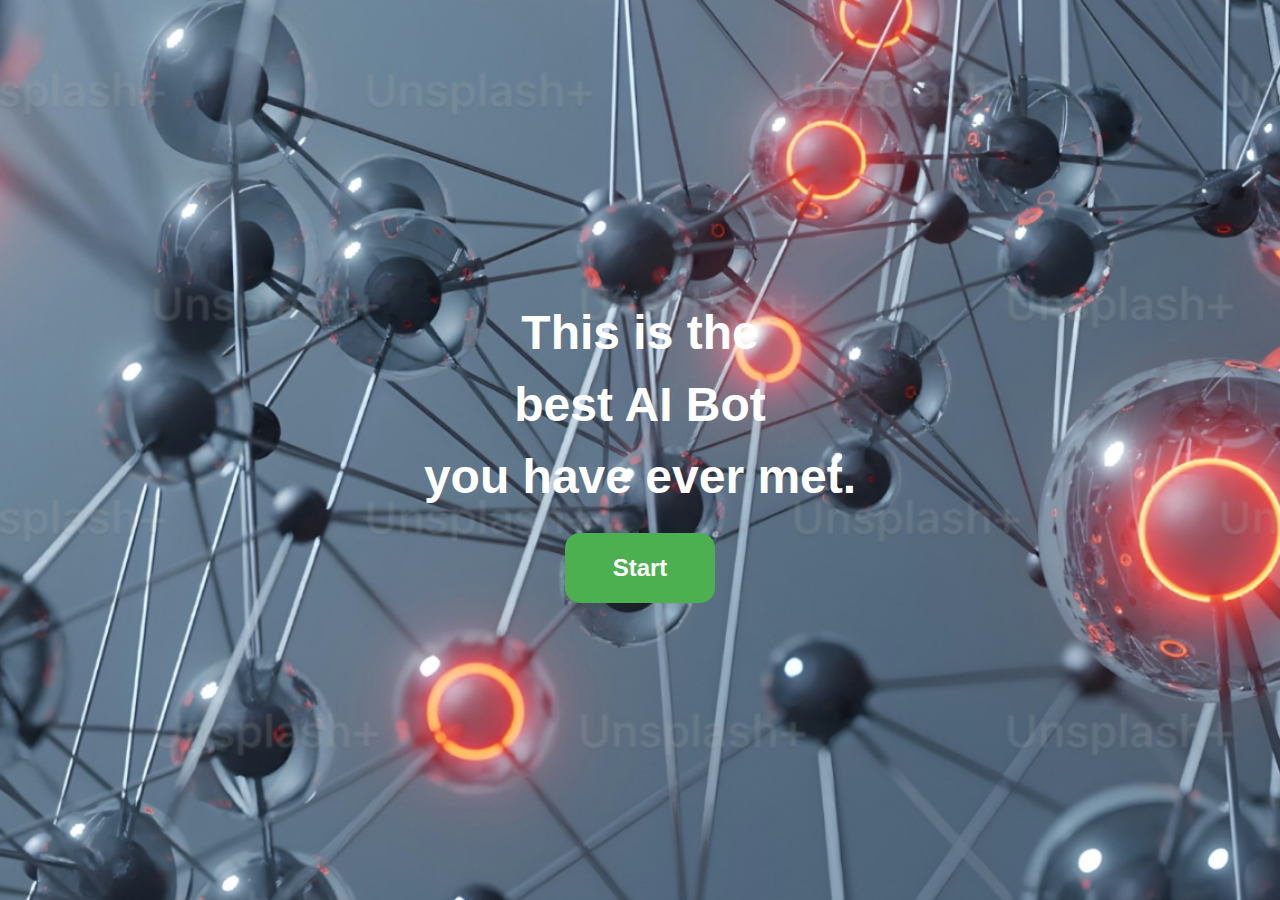
<file: chatHome.html>
<!DOCTYPE html>
<html lang="en">
<head>
    <meta charset="UTF-8">
    <meta name="viewport" content="width=device-width, initial-scale=1.0">
    <title>Document</title>
    <style>
        *{
            margin: 0;
            padding: 0;
            box-sizing: border-box;
        }
        body{
            font-family: Arial, sans-serif;
            background-color: #f4f4f4;
        }
        .chat-container{
            width: 100%;
            height: 100vh;
            display: flex;
            background-image: url("./public//Home\ Page\ _\ Chatbot-On\ click\'.png");
            background-size: cover;
            background-position: center;
        }
        .content {
            display: flex;
            align-items: center;
            flex-direction: column;
            justify-content: center;
            text-align: center;
            margin: auto;
            max-width: 800px;
            padding: 20px;
        }
        .chat-text {
            font-size: 3rem;
            font-weight: bolder;
            line-height: 1.5;
            color: #fff;
        }
        button {
            width: 150px;
            height: 70px;
            background-color: #4CAF50;
            color: #fff;
            text-align: center;
            font-size: 1.5rem;
            font-weight: bolder;
            border: none;
            border-radius: 15px;
            cursor: pointer;
            margin-top: 20px;
        }

        @media only screen and (max-width: 768px) {
            .content {
                margin-left: 0;
            }
            button {
                margin-left: 0;
            }
        }
    </style>
</head>
<body>  
    <div class="chat-container">
        <div class="content">
            <p class="chat-text">
                This is the <br>
                best AI Bot <br>
                you have ever met.
            </p>
            <a href="./botPage.html"><button >Start</button></a>
        </div>
    </div>
</body>
</html>
</file>
